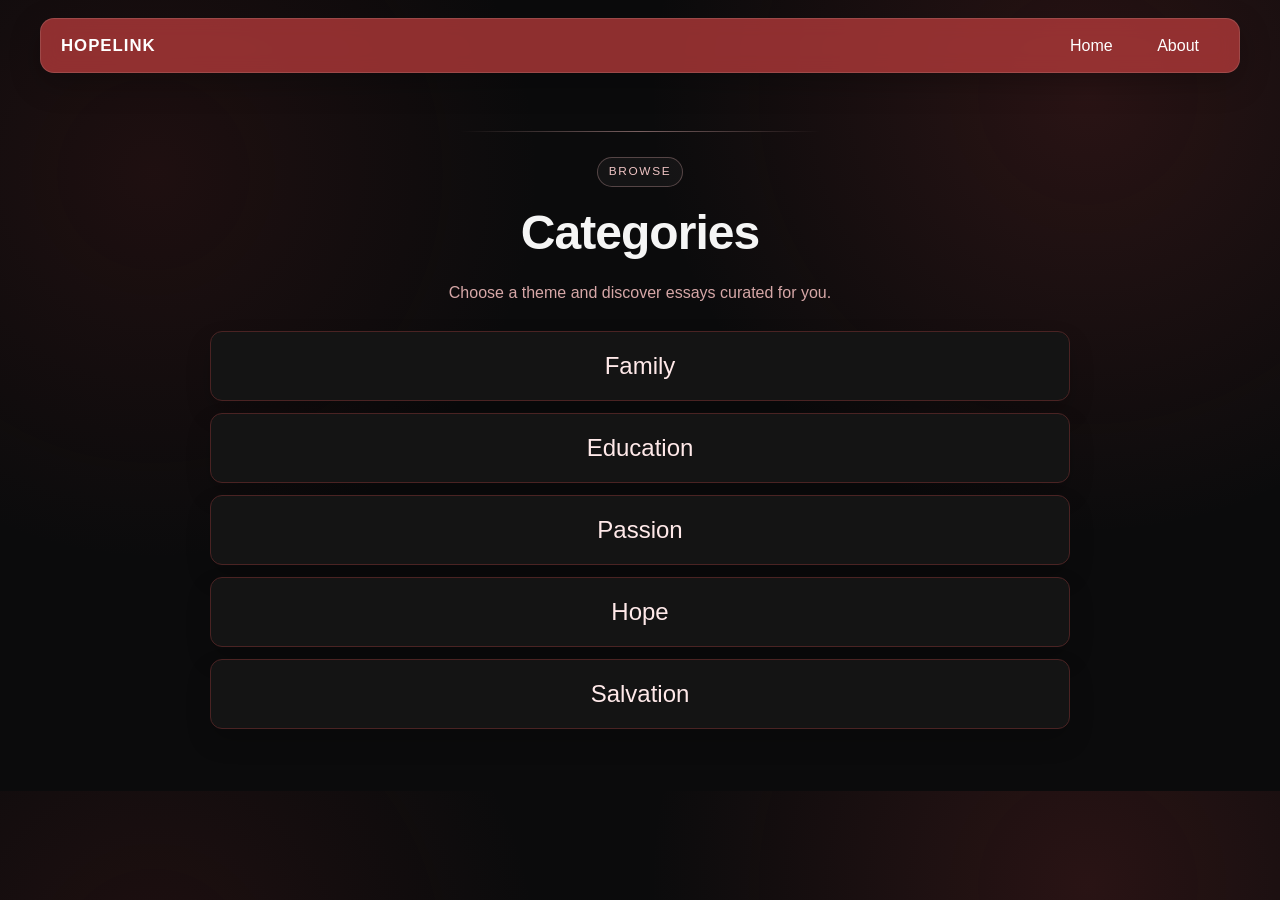
<file: categories.html>
<!DOCTYPE html>
<html lang="en">
<head>
    <meta charset="UTF-8">
    <meta name="viewport" content="width=device-width, initial-scale=1.0">
    <title>Categories</title>
    <link rel="stylesheet" href="categories-styles.css">
</head>
<body>
    <header class="navbar">
        <div ><a class="logo" href="index.html">HOPELINK</a></div>
        <nav id="nav-menu">
            <a href="index.html">Home</a>
            <a href="#">About</a>
        </nav>
        <div class="menu-toggle" id="menu-toggle">☰</div>
    </header>

    <div class="container">
        <p class="section-label">Browse</p>
        <h1>Categories</h1>
        <p class="section-subtitle">Choose a theme and discover essays curated for you.</p>

        <ul class="category-list">
            <li><a href="family.html">Family</a></li>
            <li><a href="education.html">Education</a></li>
            <li><a href="passion.html">Passion</a></li>
            <li><a href="hope.html">Hope</a></li>
            <li><a href="salvation.html">Salvation</a></li>
        </ul>

  
    </div>

    <script src="script.js"></script>
</body>
</html>
</file>
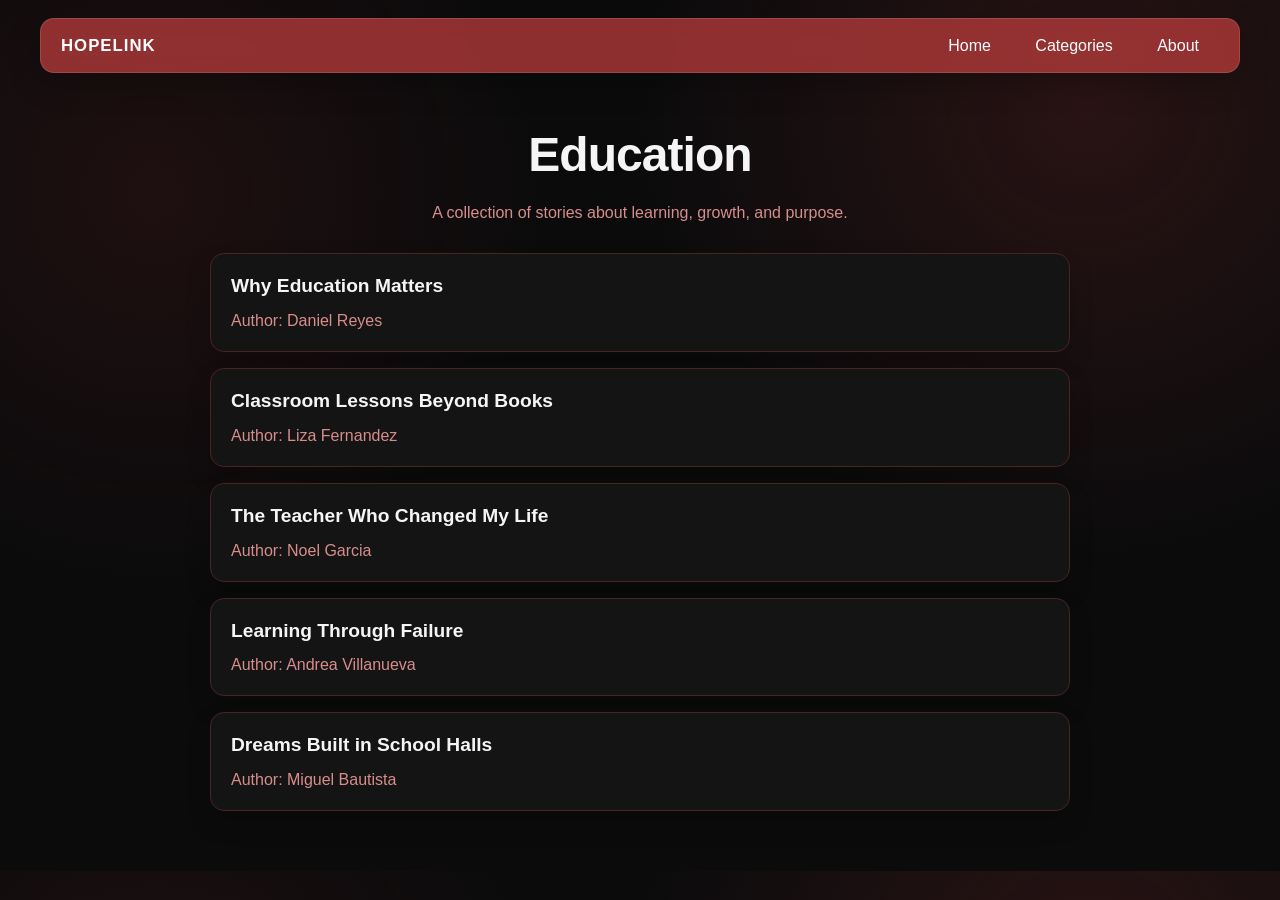
<file: education.html>
<!DOCTYPE html>
<html lang="en">
<head>
    <meta charset="UTF-8">
    <meta name="viewport" content="width=device-width, initial-scale=1.0">
    <title>Education - HopeLink</title>
    <link rel="stylesheet" href="family-styles.css">
</head>
<body>
    <header class="navbar">
        <div><a class="logo" href="index.html">HOPELINK</a></div>
        <nav id="nav-menu">
            <a href="index.html">Home</a>
            <a href="categories.html">Categories</a>
            <a href="#">About</a>
        </nav>
        <div class="menu-toggle" id="menu-toggle">☰</div>
    </header>

    <main class="container">
        <h1>Education</h1>
        <p class="subtitle">A collection of stories about learning, growth, and purpose.</p>

        <ul class="essay-list">
            <li class="essay-item">
                <h3>Why Education Matters</h3>
                <p>Author: Daniel Reyes</p>
            </li>
            <li class="essay-item">
                <h3>Classroom Lessons Beyond Books</h3>
                <p>Author: Liza Fernandez</p>
            </li>
            <li class="essay-item">
                <h3>The Teacher Who Changed My Life</h3>
                <p>Author: Noel Garcia</p>
            </li>
            <li class="essay-item">
                <h3>Learning Through Failure</h3>
                <p>Author: Andrea Villanueva</p>
            </li>
            <li class="essay-item">
                <h3>Dreams Built in School Halls</h3>
                <p>Author: Miguel Bautista</p>
            </li>
        </ul>
    </main>

    <script src="script.js"></script>
</body>
</html>
</file>
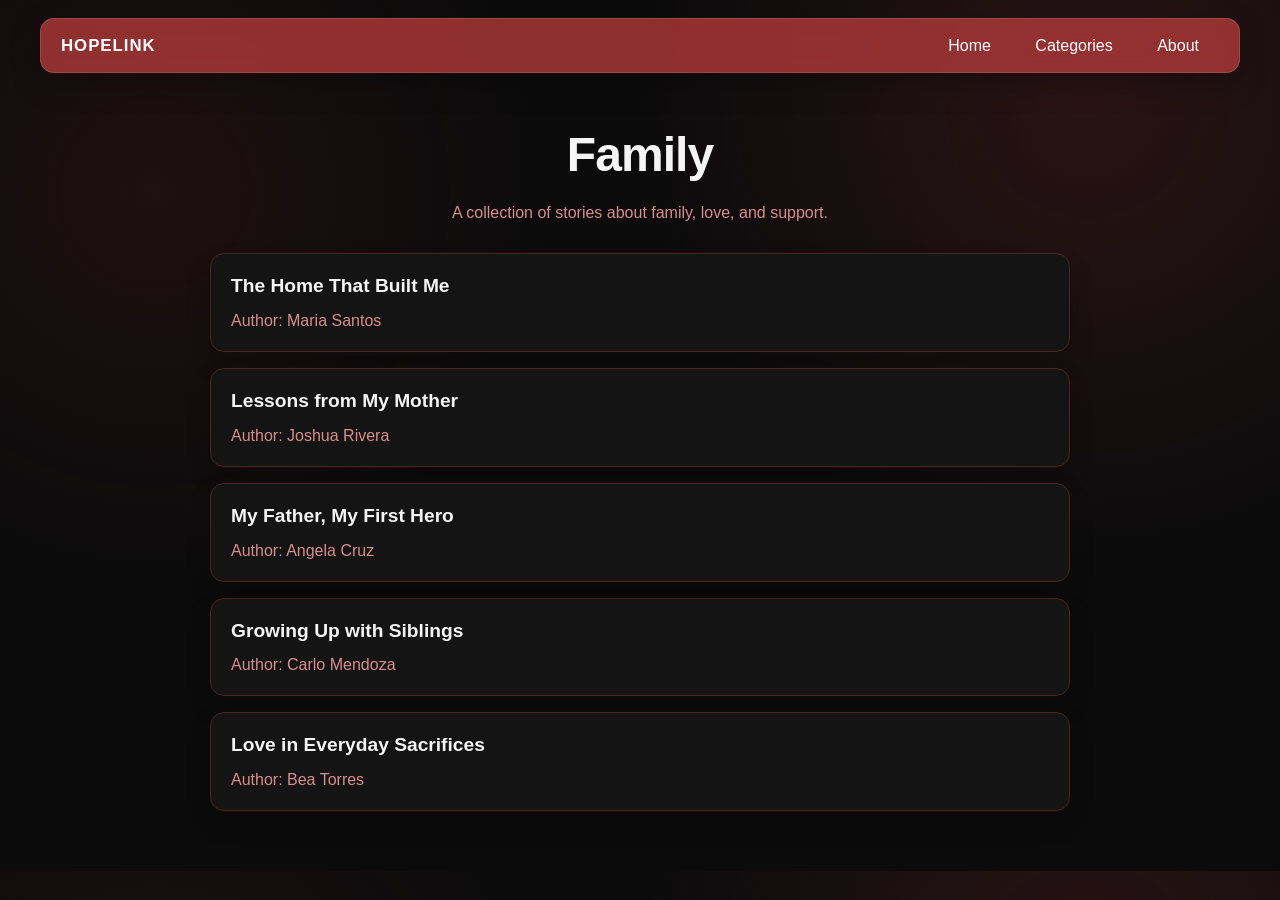
<file: family.html>
<!DOCTYPE html>
<html lang="en">
<head>
    <meta charset="UTF-8">
    <meta name="viewport" content="width=device-width, initial-scale=1.0">
    <title>Family - HopeLink</title>
    <link rel="stylesheet" href="family-styles.css">
</head>
<body>
    <header class="navbar">
        <div><a class="logo" href="index.html">HOPELINK</a></div>
        <nav id="nav-menu">
            <a href="index.html">Home</a>
            <a href="categories.html">Categories</a>
            <a href="#">About</a>
        </nav>
        <div class="menu-toggle" id="menu-toggle">☰</div>
    </header>

    <main class="container">
        <h1>Family</h1>
        <p class="subtitle">A collection of stories about family, love, and support.</p>

        <ul class="essay-list">
            <li class="essay-item">
                <h3>The Home That Built Me</h3>
                <p>Author: Maria Santos</p>
            </li>
            <li class="essay-item">
                <h3>Lessons from My Mother</h3>
                <p>Author: Joshua Rivera</p>
            </li>
            <li class="essay-item">
                <h3>My Father, My First Hero</h3>
                <p>Author: Angela Cruz</p>
            </li>
            <li class="essay-item">
                <h3>Growing Up with Siblings</h3>
                <p>Author: Carlo Mendoza</p>
            </li>
            <li class="essay-item">
                <h3>Love in Everyday Sacrifices</h3>
                <p>Author: Bea Torres</p>
            </li>
        </ul>
    </main>

    <script src="script.js"></script>
</body>
</html>
</file>
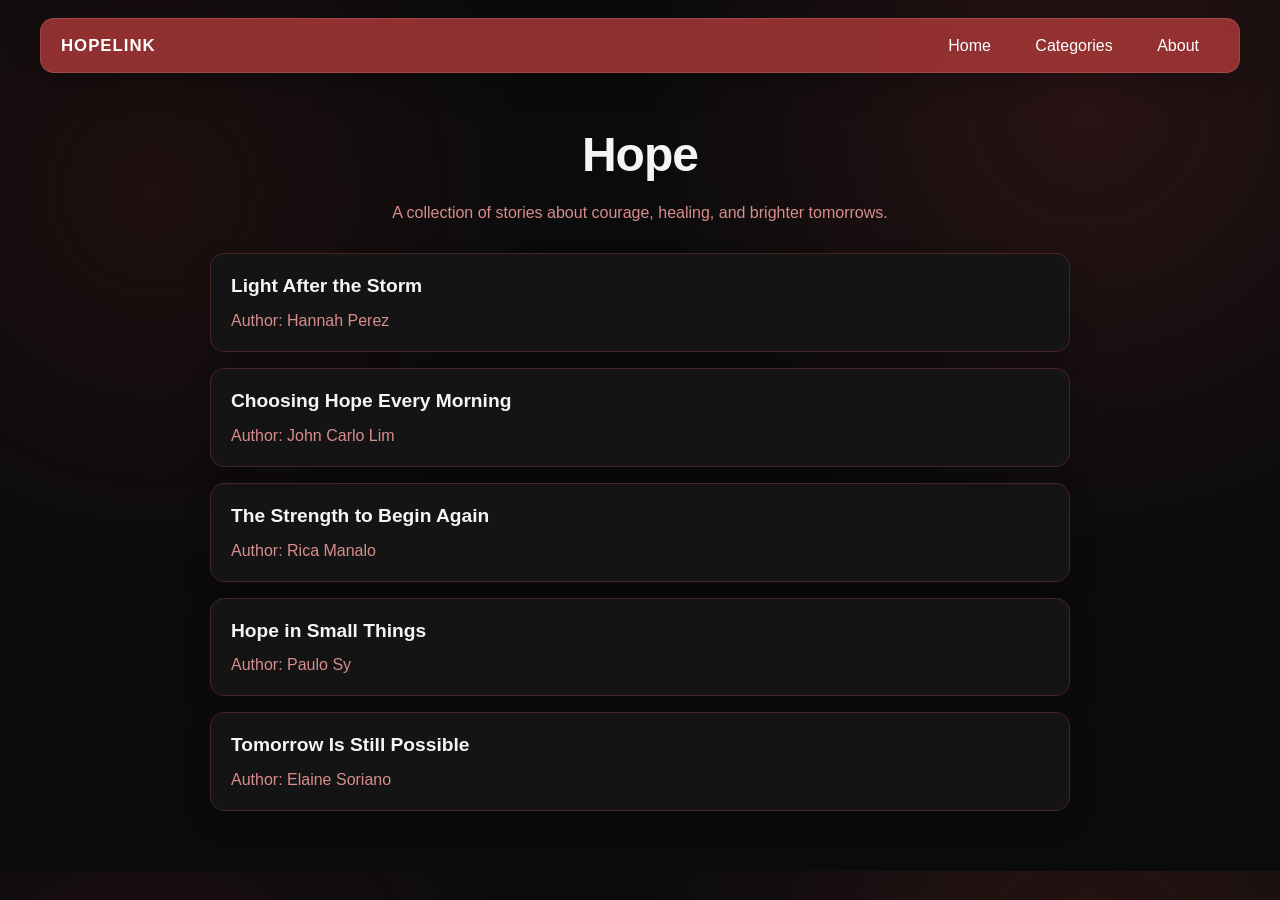
<file: hope.html>
<!DOCTYPE html>
<html lang="en">
<head>
    <meta charset="UTF-8">
    <meta name="viewport" content="width=device-width, initial-scale=1.0">
    <title>Hope - HopeLink</title>
    <link rel="stylesheet" href="family-styles.css">
</head>
<body>
    <header class="navbar">
        <div><a class="logo" href="index.html">HOPELINK</a></div>
        <nav id="nav-menu">
            <a href="index.html">Home</a>
            <a href="categories.html">Categories</a>
            <a href="#">About</a>
        </nav>
        <div class="menu-toggle" id="menu-toggle">☰</div>
    </header>

    <main class="container">
        <h1>Hope</h1>
        <p class="subtitle">A collection of stories about courage, healing, and brighter tomorrows.</p>

        <ul class="essay-list">
            <li class="essay-item">
                <h3>Light After the Storm</h3>
                <p>Author: Hannah Perez</p>
            </li>
            <li class="essay-item">
                <h3>Choosing Hope Every Morning</h3>
                <p>Author: John Carlo Lim</p>
            </li>
            <li class="essay-item">
                <h3>The Strength to Begin Again</h3>
                <p>Author: Rica Manalo</p>
            </li>
            <li class="essay-item">
                <h3>Hope in Small Things</h3>
                <p>Author: Paulo Sy</p>
            </li>
            <li class="essay-item">
                <h3>Tomorrow Is Still Possible</h3>
                <p>Author: Elaine Soriano</p>
            </li>
        </ul>
    </main>

    <script src="script.js"></script>
</body>
</html>
</file>
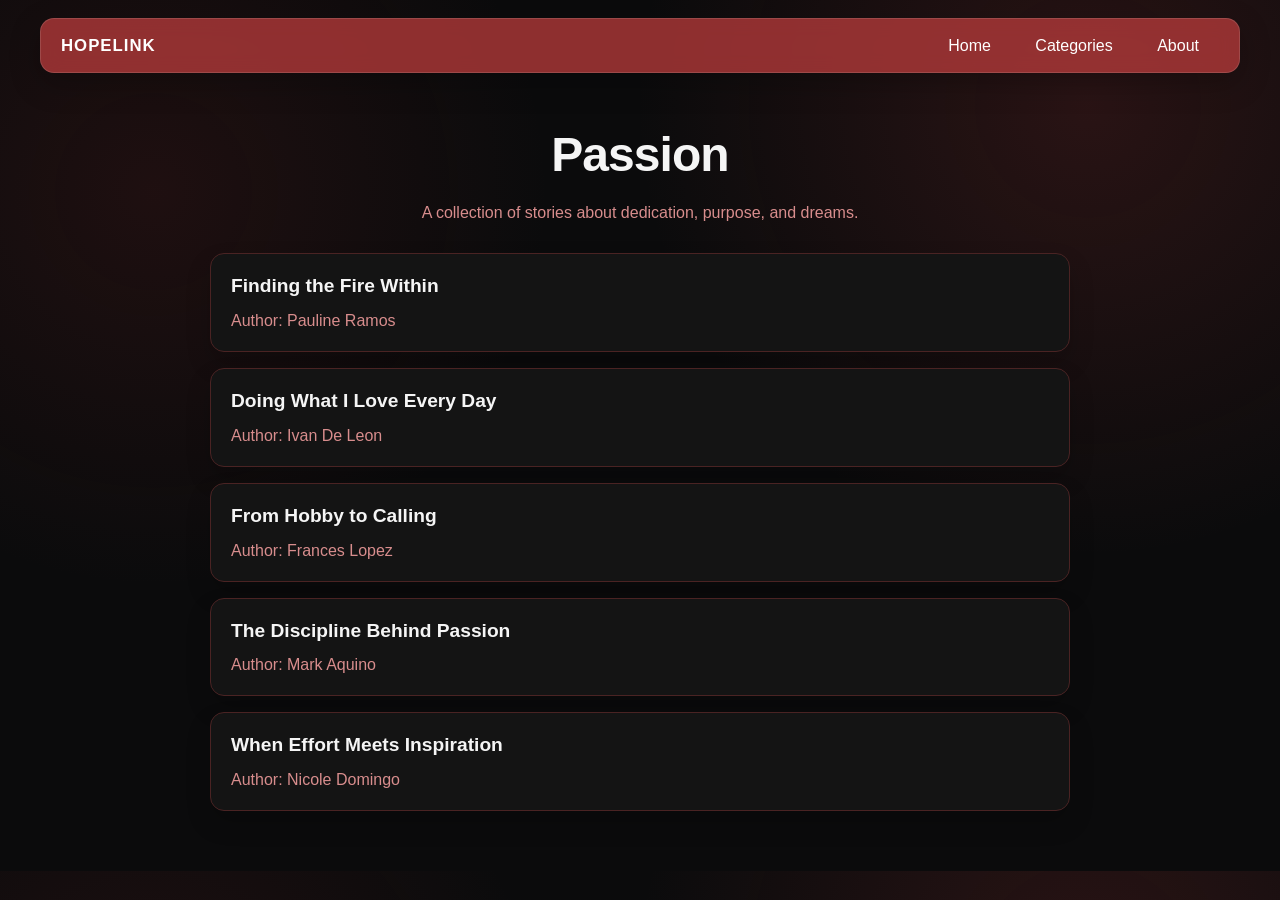
<file: passion.html>
<!DOCTYPE html>
<html lang="en">
<head>
    <meta charset="UTF-8">
    <meta name="viewport" content="width=device-width, initial-scale=1.0">
    <title>Passion - HopeLink</title>
    <link rel="stylesheet" href="family-styles.css">
</head>
<body>
    <header class="navbar">
        <div><a class="logo" href="index.html">HOPELINK</a></div>
        <nav id="nav-menu">
            <a href="index.html">Home</a>
            <a href="categories.html">Categories</a>
            <a href="#">About</a>
        </nav>
        <div class="menu-toggle" id="menu-toggle">☰</div>
    </header>

    <main class="container">
        <h1>Passion</h1>
        <p class="subtitle">A collection of stories about dedication, purpose, and dreams.</p>

        <ul class="essay-list">
            <li class="essay-item">
                <h3>Finding the Fire Within</h3>
                <p>Author: Pauline Ramos</p>
            </li>
            <li class="essay-item">
                <h3>Doing What I Love Every Day</h3>
                <p>Author: Ivan De Leon</p>
            </li>
            <li class="essay-item">
                <h3>From Hobby to Calling</h3>
                <p>Author: Frances Lopez</p>
            </li>
            <li class="essay-item">
                <h3>The Discipline Behind Passion</h3>
                <p>Author: Mark Aquino</p>
            </li>
            <li class="essay-item">
                <h3>When Effort Meets Inspiration</h3>
                <p>Author: Nicole Domingo</p>
            </li>
        </ul>
    </main>

    <script src="script.js"></script>
</body>
</html>
</file>
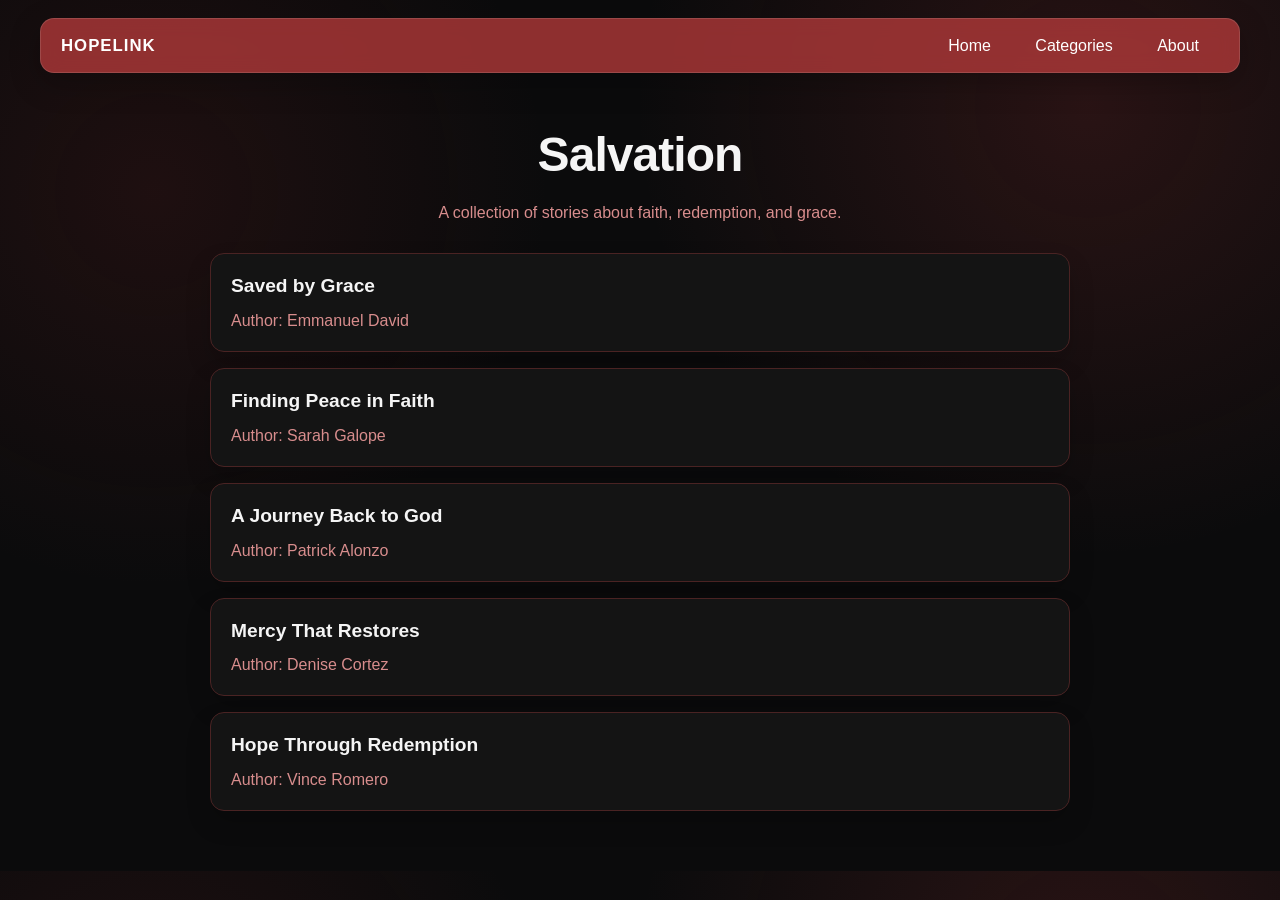
<file: salvation.html>
<!DOCTYPE html>
<html lang="en">
<head>
    <meta charset="UTF-8">
    <meta name="viewport" content="width=device-width, initial-scale=1.0">
    <title>Salvation - HopeLink</title>
    <link rel="stylesheet" href="family-styles.css">
</head>
<body>
    <header class="navbar">
        <div><a class="logo" href="index.html">HOPELINK</a></div>
        <nav id="nav-menu">
            <a href="index.html">Home</a>
            <a href="categories.html">Categories</a>
            <a href="#">About</a>
        </nav>
        <div class="menu-toggle" id="menu-toggle">☰</div>
    </header>

    <main class="container">
        <h1>Salvation</h1>
        <p class="subtitle">A collection of stories about faith, redemption, and grace.</p>

        <ul class="essay-list">
            <li class="essay-item">
                <h3>Saved by Grace</h3>
                <p>Author: Emmanuel David</p>
            </li>
            <li class="essay-item">
                <h3>Finding Peace in Faith</h3>
                <p>Author: Sarah Galope</p>
            </li>
            <li class="essay-item">
                <h3>A Journey Back to God</h3>
                <p>Author: Patrick Alonzo</p>
            </li>
            <li class="essay-item">
                <h3>Mercy That Restores</h3>
                <p>Author: Denise Cortez</p>
            </li>
            <li class="essay-item">
                <h3>Hope Through Redemption</h3>
                <p>Author: Vince Romero</p>
            </li>
        </ul>
    </main>

    <script src="script.js"></script>
</body>
</html>
</file>
<file: categories-styles.css>
* {
    margin: 0;
    padding: 0;
    box-sizing: border-box;
}

body {
  font-family: "Inter Tight", Arial, sans-serif;
    background:
        radial-gradient(circle at 85% 12%, rgba(180, 58, 58, 0.18), transparent 34%),
        radial-gradient(circle at 12% 22%, rgba(120, 35, 35, 0.18), transparent 30%),
        #0b0b0c;
    color: #f5f5f5;
    overflow-x: hidden;
    line-height: 1.5;
}
/* NAVBAR */
.navbar {
    display: flex;
    justify-content: space-between;
    align-items: center;
    width: min(1200px, calc(100% - 40px));
    margin: 18px auto 0;
    padding: 14px 20px;
    background: rgba(180, 58, 58, 0.78);
    border: 1px solid rgba(255, 255, 255, 0.12);
    border-radius: 14px;
    position: sticky;
    top: 14px;
    z-index: 20;
    backdrop-filter: blur(10px);
    box-shadow: 0 10px 30px rgba(0, 0, 0, 0.25);
}

.logo {
    font-weight: 800;
    letter-spacing: 1px;
    text-decoration: none;
    color: white;
    font-size: 1.05rem;
}

nav a {
    margin: 0 8px;
    padding: 8px 12px;
    text-decoration: none;
    color: white;
    border-radius: 10px;
    transition: background 0.2s ease, color 0.2s ease;
}

nav a:hover {
    background: rgba(255, 255, 255, 0.16);
}

.menu-toggle {
    display: none;
    font-size: 24px;
    cursor: pointer;
}


/* CENTER CONTAINER */
.container {
    text-align: center;
    margin: clamp(44px, 8vw, 84px) auto 0;
    padding: 0 20px 50px;
    width: min(900px, 100%);
    position: relative;
}

.container::before {
    content: "";
    position: absolute;
    left: 50%;
    top: -26px;
    transform: translateX(-50%);
    width: min(360px, 70%);
    height: 1px;
    background: linear-gradient(90deg, transparent, rgba(255, 199, 199, 0.45), transparent);
}

/* TITLE */
h1 {
    margin-bottom: 20px;
    letter-spacing: -0.02em;
    font-size: clamp(2rem, 6vw, 3rem);
}

.section-label {
    margin: 0 auto 10px;
    width: fit-content;
    font-size: 0.74rem;
    letter-spacing: 0.14em;
    text-transform: uppercase;
    color: #efc4c4;
    border: 1px solid rgba(255, 199, 199, 0.28);
    background: rgba(255, 255, 255, 0.04);
    border-radius: 999px;
    padding: 5px 11px;
}

.section-subtitle {
    margin: -8px auto 26px;
    color: #d6a7a7;
    max-width: 560px;
}

/* LIST */
.category-list {
    list-style: none;
    padding: 0;
}

.category-list li {
    margin: 12px 0;
}

/* LINKS */
.category-list a {
    display: block;
    text-decoration: none;
    color: #ffe9e9;
    font-size: clamp(1.1rem, 4vw, 1.5rem);
    background: #141414;
    border: 1px solid #4a2323;
    border-radius: 12px;
    padding: 16px 18px;
    transition: transform 0.24s ease, border-color 0.24s ease, box-shadow 0.24s ease;
    box-shadow: 0 12px 24px rgba(0, 0, 0, 0.18);
    position: relative;
    overflow: hidden;
}

.category-list a::after {
    content: "→";
    position: absolute;
    right: 16px;
    top: 50%;
    transform: translateY(-50%);
    color: #e3a3a3;
    opacity: 0;
    transition: opacity 0.24s ease, transform 0.24s ease;
}

.category-list a:hover {
    transform: translateY(-5px);
    border-color: #7a3434;
    box-shadow: 0 20px 34px rgba(0, 0, 0, 0.34);
    padding-right: 30px;
}

.category-list a:hover::after {
    opacity: 1;
    transform: translateY(-50%) translateX(2px);
}

.back{
    color: #ffd4d4;
    text-decoration: none;
}

@media (max-width: 768px) {
    .navbar {
        width: calc(100% - 24px);
        margin-top: 10px;
        padding: 12px 14px;
        top: 8px;
    }

    nav {
        display: none;
        flex-direction: column;
        background: rgba(24, 24, 24, 0.96);
        position: absolute;
        top: calc(100% + 8px);
        left: 0;
        right: 0;
        padding: 12px;
        border: 1px solid #4a2323;
        border-radius: 12px;
        gap: 10px;
        z-index: 10;
    }

    nav.active {
        display: flex;
    }

    nav a {
        margin: 0;
        padding: 10px;
    }

    .menu-toggle {
        display: block;
    }
}
</file>
<file: family-styles.css>
* {
    margin: 0;
    padding: 0;
    box-sizing: border-box;
}

body {
    font-family: "Inter Tight", Arial, sans-serif;
    background:
        radial-gradient(circle at 85% 12%, rgba(180, 58, 58, 0.18), transparent 34%),
        radial-gradient(circle at 12% 22%, rgba(120, 35, 35, 0.18), transparent 30%),
        #0b0b0c;
    color: #f5f5f5;
    overflow-x: hidden;
    line-height: 1.5;
}

.navbar {
    display: flex;
    justify-content: space-between;
    align-items: center;
    width: min(1200px, calc(100% - 40px));
    margin: 18px auto 0;
    padding: 14px 20px;
    background: rgba(180, 58, 58, 0.78);
    border: 1px solid rgba(255, 255, 255, 0.12);
    border-radius: 14px;
    position: sticky;
    top: 14px;
    z-index: 20;
    backdrop-filter: blur(10px);
    box-shadow: 0 10px 30px rgba(0, 0, 0, 0.25);
}

.logo {
    font-weight: 800;
    letter-spacing: 1px;
    text-decoration: none;
    color: white;
    font-size: 1.05rem;
}

nav a {
    margin: 0 8px;
    padding: 8px 12px;
    text-decoration: none;
    color: white;
    border-radius: 10px;
    transition: background 0.2s ease, color 0.2s ease;
}

nav a:hover {
    background: rgba(255, 255, 255, 0.16);
}

.menu-toggle {
    display: none;
    font-size: 24px;
    cursor: pointer;
}

.container {
    width: min(900px, 100%);
    margin: 0 auto;
    padding: clamp(26px, 5vw, 46px) 20px 60px;
}

h1 {
    text-align: center;
    margin-bottom: 10px;
    letter-spacing: -0.02em;
    font-size: clamp(2rem, 6vw, 3rem);
}

.subtitle {
    text-align: center;
    color: #d88d8d;
    margin-bottom: 28px;
}

.essay-list {
    list-style: none;
    display: grid;
    gap: 16px;
}

.essay-item {
    background: #141414;
    border: 1px solid #4a2323;
    border-radius: 14px;
    padding: 18px 20px;
    box-shadow: 0 12px 24px rgba(0, 0, 0, 0.18);
    transition: transform 0.24s ease, border-color 0.24s ease, box-shadow 0.24s ease;
}

.essay-item h3 {
    margin-bottom: 8px;
    font-size: clamp(1.05rem, 2.7vw, 1.2rem);
}

.essay-item p {
    color: #d88d8d;
}

.essay-item:hover {
    transform: translateY(-5px);
    border-color: #7a3434;
    box-shadow: 0 20px 34px rgba(0, 0, 0, 0.34);
}

@media (max-width: 768px) {
    .navbar {
        width: calc(100% - 24px);
        margin-top: 10px;
        padding: 12px 14px;
        top: 8px;
    }

    nav {
        display: none;
        flex-direction: column;
        background: rgba(24, 24, 24, 0.96);
        position: absolute;
        top: calc(100% + 8px);
        left: 0;
        right: 0;
        padding: 12px;
        border: 1px solid #4a2323;
        border-radius: 12px;
        gap: 10px;
        z-index: 10;
    }

    nav.active {
        display: flex;
    }

    nav a {
        margin: 0;
        padding: 10px;
    }

    .menu-toggle {
        display: block;
    }
}
</file>
